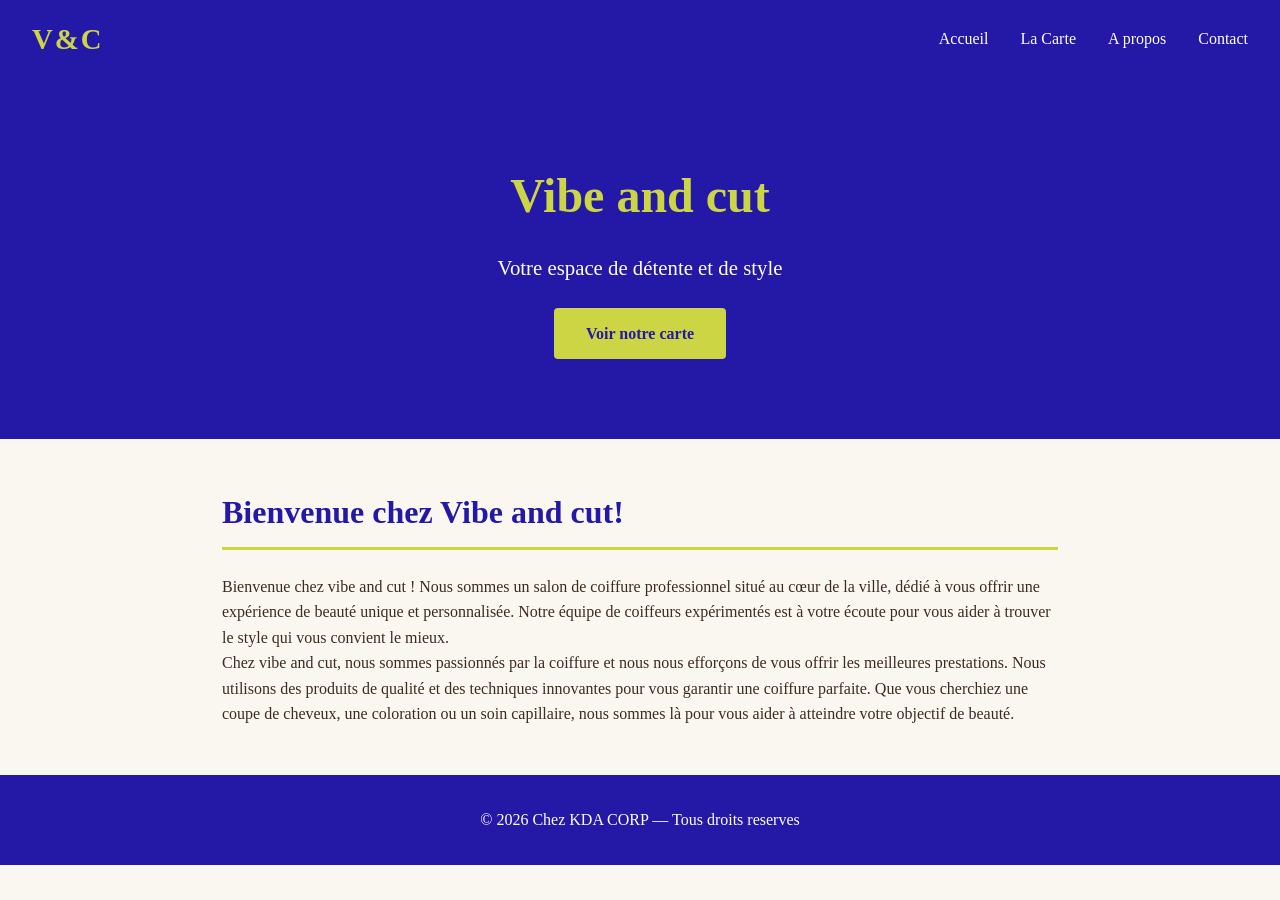
<file: index.html>
<!DOCTYPE html> 
<html lang="fr"> 
<head> 
  <meta charset="UTF-8"> 
  <meta name="viewport" content="width=device-width, 
initial-scale=1.0"> 
  <title>salon de coiffure</title> 
  <link rel="stylesheet" href="style.css"> 
</head> 
<body> 
  
  <nav>
    <span class = "logo">V&C</span> 
    <ul> 
      <li><a href="index.html">Accueil</a></li> 
      <li><a href="menu.html">La Carte</a></li> 
      <li><a href="apropos.html">A propos</a></li> 
      <li><a href="contact.html">Contact</a></li> 
    </ul> 
  </nav> 
  
  <div class="hero"> 
    <h1>Vibe and cut</h1> 
    <p>Votre espace de détente et de style</p> 
    <a href="menu.html" class="btn">Voir notre carte</a> 
  </div> 
  
  <section> 
    <h2>Bienvenue chez Vibe and cut!</h2> 
    <p> 
      Bienvenue chez vibe and cut ! Nous sommes un salon de coiffure professionnel situé au cœur de la ville, 
      dédié à vous offrir une expérience de beauté unique et personnalisée. Notre équipe de coiffeurs expérimentés est 
      à votre écoute pour vous aider à trouver le style qui vous convient le mieux.

    </p> 
    <p>
        Chez vibe and cut, nous sommes passionnés par la coiffure et nous nous efforçons de vous offrir les meilleures 
        prestations. Nous utilisons des produits de qualité et des techniques innovantes pour vous garantir une coiffure 
        parfaite. Que vous cherchiez une coupe de cheveux, une coloration ou un soin capillaire, nous sommes là 
        pour vous aider à atteindre votre objectif de beauté.
 
    </p> 
  </section> 
  
  <footer> 
    <p>&copy; 2026 Chez KDA CORP — Tous droits 
reserves</p> 
  </footer> 
  
</body> 
</html>
</file>
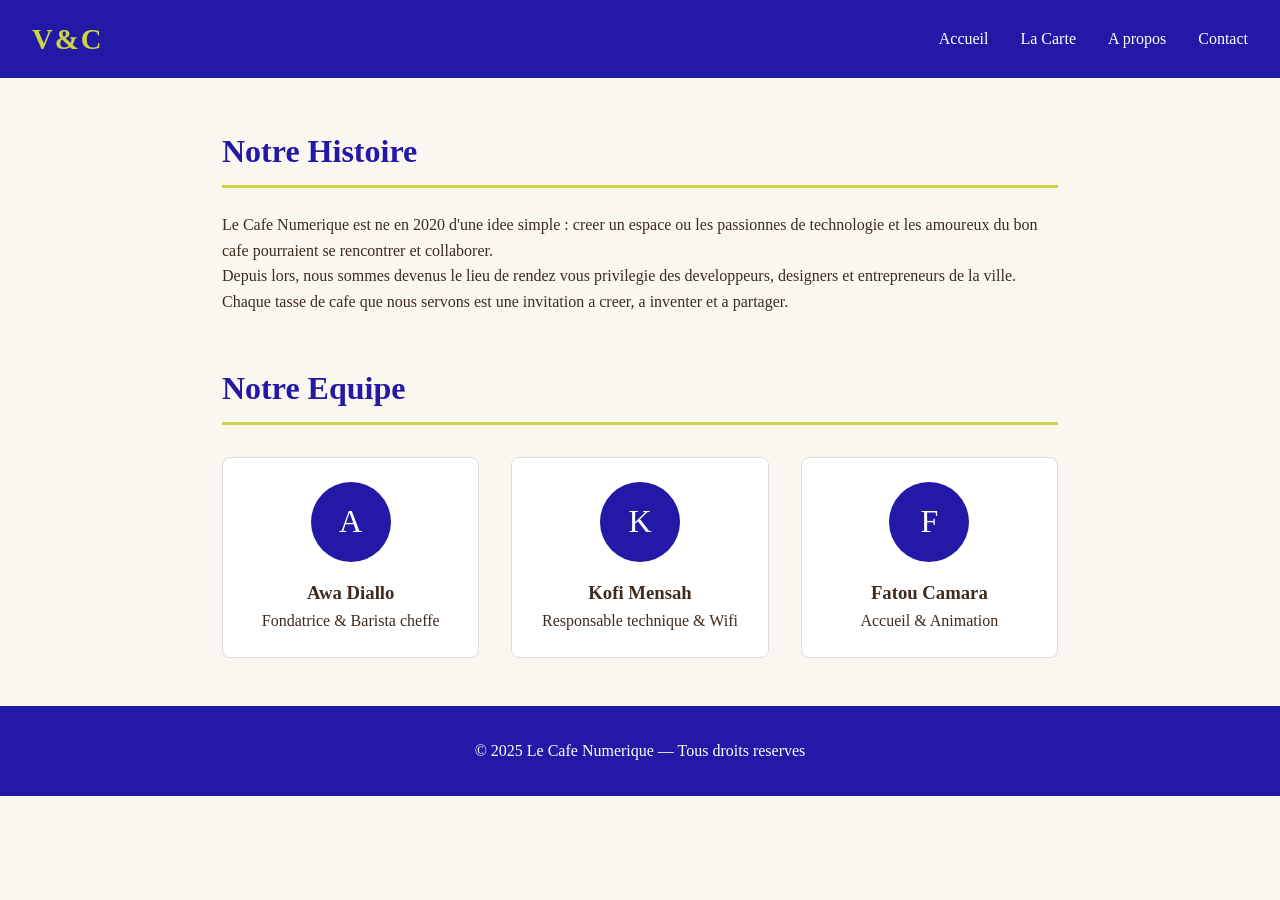
<file: apropos.html>
<!DOCTYPE html> 
<html lang="fr"> 
<head> 
  <meta charset="UTF-8"> 
  <meta name="viewport" content="width=device-width, 
initial-scale=1.0"> 
  <title>A propos — Le Cafe Numerique</title> 
  <link rel="stylesheet" href="style.css"> 
  <style> 
    .equipe { 
      display: flex; 
      gap: 2rem; 
      flex-wrap: wrap; 
      margin-top: 2rem; 
    } 
    .membre { 
      background: white; 
      border-radius: 8px; 
      padding: 1.5rem; 
      flex: 1; 
      min-width: 200px; 
      text-align: center; 
      border: 1px solid #DDD; 
    } 
    .avatar { 
      width: 80px; 
      height: 80px; 
      border-radius: 50%; 
      background-color: var(--couleur-principale); 
      color: white; 
      font-size: 2rem; 
      display: flex; 
      align-items: center; 
      justify-content: center; 
      margin: 0 auto 1rem; 
    } 
  </style> 
</head> 
<body>
     <nav> 
    <span class="logo">V&C</span> 
    <ul> 
      <li><a href="index.html">Accueil</a></li> 
      <li><a href="menu.html">La Carte</a></li> 
      <li><a href="apropos.html">A propos</a></li> 
      <li><a href="contact.html">Contact</a></li> 
    </ul> 
  </nav> 
  
  <section> 
    <h2>Notre Histoire</h2> 
    <p> 
      Le Cafe Numerique est ne en 2020 d'une idee simple : 
creer 
      un espace ou les passionnes de technologie et les 
amoureux 
      du bon cafe pourraient se rencontrer et collaborer. 
    </p> 
    <p> 
      Depuis lors, nous sommes devenus le lieu de rendez
vous 
      privilegie des developpeurs, designers et 
entrepreneurs 
      de la ville. Chaque tasse de cafe que nous servons 
est 
      une invitation a creer, a inventer et a partager. 
    </p> 
  </section> 
  
  <section> 
    <h2>Notre Equipe</h2> 
    <div class="equipe"> 
      <div class="membre"> 
        <div class="avatar">A</div> 
        <h3>Awa Diallo</h3> 
        <p>Fondatrice & Barista cheffe</p> 
      </div> 
      <div class="membre"> 
        <div class="avatar">K</div> 
        <h3>Kofi Mensah</h3> 
        <p>Responsable technique & Wifi</p> 
      </div> 
      <div class="membre"> 
        <div class="avatar">F</div> 
        <h3>Fatou Camara</h3> 
        <p>Accueil & Animation</p>
    </div> 
</div> 
</section> 
<footer> 
<p>&copy; 2025 Le Cafe Numerique — Tous droits 
reserves</p> 
</footer> 
</body> 
</html>
</file>
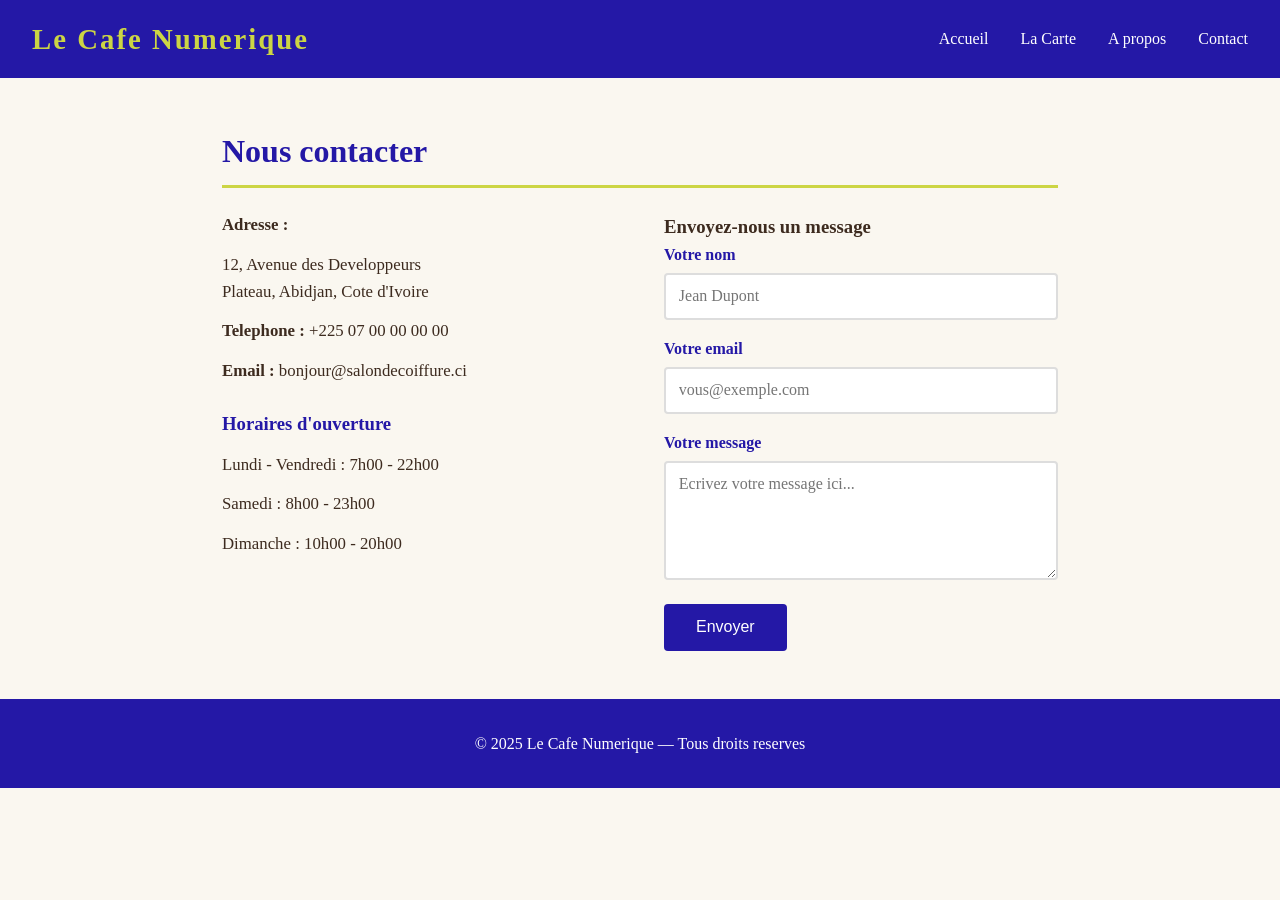
<file: contact.html>
<!DOCTYPE html> 
<html lang="fr"> 
<head> 
  <meta charset="UTF-8"> 
  <meta name="viewport" content="width=device-width, 
initial-scale=1.0"> 
  <title>Contact — Le Cafe Numerique</title> 
  <link rel="stylesheet" href="style.css"> 
  <style> 
    .infos-contact { 
      display: flex; 
      gap: 3rem; 
      flex-wrap: wrap; 
    } 
    .bloc-info, .formulaire { flex: 1; min-width: 280px; } 
    .bloc-info p { margin-bottom: 0.8rem; font-size: 
1.05rem; } 
    .horaires { margin-top: 1.5rem; } 
    .horaires h3 { 
      color: var(--couleur-principale); 
      margin-bottom: 0.8rem; 
    } 
    label { 
      display: block; 
      margin-bottom: 0.3rem; 
      font-weight: bold; 
      color: var(--couleur-principale); 
    } 
    input, textarea { 
      width: 100%; 
      padding: 0.8rem; 
      border: 2px solid #DDD; 
      border-radius: 4px; 
      margin-bottom: 1rem; 
      font-size: 1rem; 
      font-family: var(--police); 
    } 
    input:focus, textarea:focus { 
      outline: none; 
      border-color: var(--couleur-secondaire); 
      } 
    button[type='submit'] { 
      background-color: var(--couleur-principale); 
      color: white; 
      border: none; 
      padding: 0.9rem 2rem; 
      border-radius: 4px; 
      font-size: 1rem; 
      cursor: pointer; 
      transition: background-color 0.3s; 
    } 
    button[type='submit']:hover { 
      background-color: var(--couleur-secondaire); 
      color: var(--couleur-principale); 
    } 
  </style> 
</head> 
<body> 
  
  <nav> 
    <span class="logo">Le Cafe Numerique</span> 
    <ul> 
      <li><a href="index.html">Accueil</a></li> 
      <li><a href="menu.html">La Carte</a></li> 
      <li><a href="apropos.html">A propos</a></li> 
      <li><a href="contact.html">Contact</a></li> 
    </ul> 
  </nav> 
  
  <section> 
    <h2>Nous contacter</h2> 
    <div class="infos-contact"> 
  
      <div class="bloc-info"> 
        <p><strong>Adresse :</strong></p> 
        <p>12, Avenue des Developpeurs<br> 
           Plateau, Abidjan, Cote d'Ivoire</p> 
        <p><strong>Telephone :</strong> +225 07 00 00 00 
00</p> 
        <p><strong>Email :</strong> 
bonjour@salondecoiffure.ci</p> 
        <div class="horaires"> 
          <h3>Horaires d'ouverture</h3> 
          <p>Lundi - Vendredi : 7h00 - 22h00</p> 
          <p>Samedi : 8h00 - 23h00</p> 
          <p>Dimanche : 10h00 - 20h00</p>
           </div> 
      </div> 
  
      <div class="formulaire"> 
        <h3>Envoyez-nous un message</h3> 
        <form action="#" method="post"> 
          <label for="nom">Votre nom</label> 
          <input type="text" id="nom" name="nom" 
placeholder="Jean Dupont" required> 
  
          <label for="email">Votre email</label> 
          <input type="email" id="email" name="email" 
placeholder="vous@exemple.com" required> 
  
          <label for="message">Votre message</label> 
          <textarea id="message" name="message" rows="5" 
            placeholder="Ecrivez votre message ici..." 
required></textarea> 
  
          <button type="submit">Envoyer</button> 
        </form> 
      </div> 
  
    </div> 
  </section> 
  
  <footer> 
    <p>&copy; 2025 Le Cafe Numerique — Tous droits 
reserves</p> 
  </footer> 
</body> 
</html>
</file>
<file: style.css>
/* ============================= 
   STYLES GLOBAUX — Cafe Numerique 
   ============================= */ 
  
/* Reset de base */ 
* { 
  margin: 0; 
  padding: 0; 
  box-sizing: border-box; 
} 
  
/* Variables CSS */ 
:root { 
  --couleur-principale: #2418a6;  /* marron cafe */ 
  --couleur-secondaire: #ccd544; /* dore */ 
  --couleur-fond: #FAF7F0;       /* creme */ 
  --couleur-texte: #3D2B1F;      /* marron fonce */ 
  --police: 'Georgia', serif; 
} 
  
body { 
  font-family: var(--police); 
  background-color: var(--couleur-fond); 
  color: var(--couleur-texte); 
  line-height: 1.6; 
} 
  
/* ── NAVIGATION ── */ 
nav { 
  background-color: var(--couleur-principale); 
  padding: 1rem 2rem; 
  display: flex; 
  justify-content: space-between; 
  align-items: center; 
} 
nav .logo {color: var(--couleur-secondaire); 
  font-size: 1.8rem; 
  font-weight: bold; 
  letter-spacing: 2px; 
} 
nav ul { 
  list-style: none; 
  display: flex; 
  gap: 2rem; 
} 
nav a { 
  color: white; 
  text-decoration: none; 
  font-size: 1rem; 
  transition: color 0.3s; 
} 
nav a:hover { color: var(--couleur-secondaire); } 
  
/* ── HERO ── */ 
.hero { 
  background-color: var(--couleur-principale); 
  color: white; 
  text-align: center; 
  padding: 5rem 2rem; 
} 
.hero h1 { 
  font-size: 3rem; 
  color: var(--couleur-secondaire); 
  margin-bottom: 1rem; 
} 
.hero p { font-size: 1.3rem; } 
  
/* ── SECTIONS ── */ 
section { 
  max-width: 900px; 
  margin: 3rem auto; 
  padding: 0 2rem; 
} 
h2 { 
  color: var(--couleur-principale); 
  font-size: 2rem; 
  border-bottom: 3px solid var(--couleur-secondaire); 
  padding-bottom: 0.5rem; 
  margin-bottom: 1.5rem;
  } 
/* ── FOOTER ── */ 
footer { 
  background-color: var(--couleur-principale); 
  color: white; 
  text-align: center; 
  padding: 2rem; 
  margin-top: 3rem; 
} 
  
/* ── BOUTON ── */ 
.btn { 
  display: inline-block; 
  background-color: var(--couleur-secondaire); 
  color: var(--couleur-principale); 
  padding: 0.8rem 2rem; 
  border-radius: 4px; 
  text-decoration: none; 
  font-weight: bold; 
  margin-top: 1.5rem; 
  transition: background-color 0.3s; 
} 
.btn:hover { background-color: white; }
</file>
